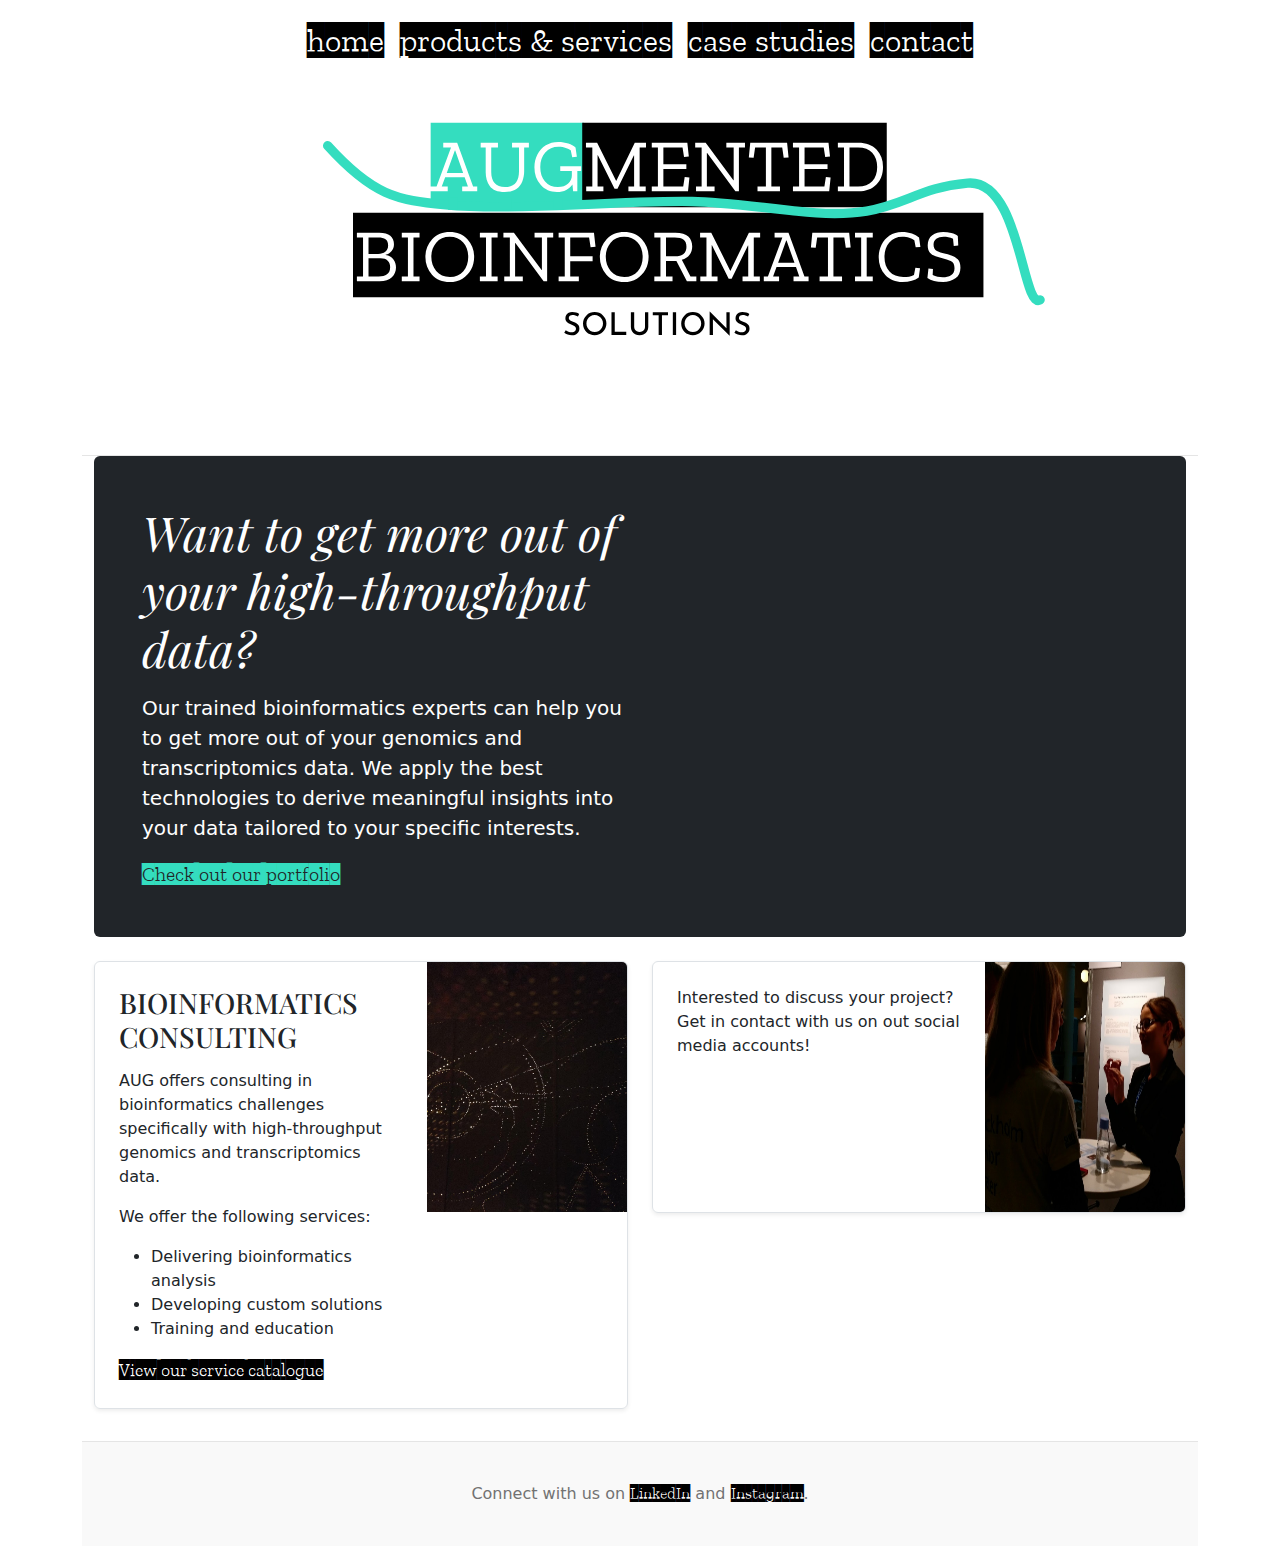
<file: index.html>
<!doctype html>
<html lang="en" data-bs-theme="auto">
  <head>

    <meta charset="utf-8">
    <meta name="viewport" content="width=device-width, initial-scale=1">
    <meta name="description" content="">
    <meta name="author" content="Mark Otto, Jacob Thornton, and Bootstrap contributors">
    <meta name="generator" content="Hugo 0.111.3">
    <meta property="og:image" content="images/logo.svg">
    <title>AUG</title>

    <link rel="icon" href="images\favicon.png" type="image/x-icon" />

    <link rel="canonical" href="https://getbootstrap.com/docs/5.3/examples/blog/">
    <link rel="canonical" href="https://getbootstrap.com/docs/5.3/examples/offcanvas-navbar/">

    <!-- Zilla Slab Highlight font -->
    <link rel="preconnect" href="https://fonts.googleapis.com">
    <link rel="preconnect" href="https://fonts.gstatic.com" crossorigin>
    <link href="https://fonts.googleapis.com/css2?family=Zilla+Slab+Highlight&display=swap" rel="stylesheet">
  

<link href="css/bootstrap.min.css" rel="stylesheet">

    <style>
      .bd-placeholder-img {
        font-size: 1.125rem;
        text-anchor: middle;
        -webkit-user-select: none;
        -moz-user-select: none;
        user-select: none;
      }

      @media (min-width: 768px) {
        .bd-placeholder-img-lg {
          font-size: 3.5rem;
        }
      }

      .b-example-divider {
        width: 100%;
        height: 3rem;
        background-color: rgba(0, 0, 0, .1);
        border: solid rgba(0, 0, 0, .15);
        border-width: 1px 0;
        box-shadow: inset 0 .5em 1.5em rgba(0, 0, 0, .1), inset 0 .125em .5em rgba(0, 0, 0, .15);
      }

      .b-example-vr {
        flex-shrink: 0;
        width: 1.5rem;
        height: 100vh;
      }

      .bi {
        vertical-align: -.125em;
        fill: currentColor;
      }

      .nav-scroller {
        position: relative;
        z-index: 2;
        height: 6rem;
        overflow-y: hidden;
      }

      .nav-scroller .nav {
        display: flex;
        flex-wrap: nowrap;
        padding-bottom: 1rem;
        margin-top: -1px;
        margin-right: 200px;
        margin-left: 200px;
        overflow-x: auto;
        text-align: center;
        white-space: nowrap;
        -webkit-overflow-scrolling: touch;
      }


    </style>
    
    <!-- Custom styles for this template -->
    <link href="https://fonts.googleapis.com/css?family=Playfair&#43;Display:700,900&amp;display=swap" rel="stylesheet">
    <!-- Custom styles for this template -->
    <link href="css/blog.css" rel="stylesheet">
  </head>
  <body>
    
<div class="container">
  <header class="blog-header lh-1 py-3">
      <div class="mx-auto text-center">
        <a class="blog-header-logo text-body-emphasis" href="https://augbioinformatics.com/">
          <img src="images/logo.svg" alt="AUGMENTED BIOINFORMATICS SOLUTIONS" style="width: 100%; height: auto; display: block; margin: 0 auto;">
        </a>
      </div>
  </header>

  <nav class="navbar navbar-expand-lg fixed-top navbar-light bg-white" aria-label="Main navigation">
    <div class="container-fluid">
      <button class="navbar-toggler" type="button" data-bs-toggle="offcanvas" data-bs-target="#offcanvasNavbar" aria-controls="offcanvasNavbar">
        <span class="navbar-toggler-icon"></span>
      </button>
      <div class="navbar-collapse offcanvas-collapse bg-white" id="offcanvasNavbar">
        <ul class="navbar-nav mx-auto mb-2 mb-lg-0">
          <li class="nav-item">
            <a class="nav-link active" aria-current="page" href="https://augbioinformatics.com/">home</a>
          </li>
          <li class="nav-item dropdown">
            <a class="nav-link dropdown-toggle" href="productsandservices.html" data-bs-toggle="dropdown" aria-expanded="false">products & services</a>
            <ul class="dropdown-menu border">
              <li><a class="dropdown-item fs-3" href="productsandservices.html">genomics</a></li>
              <li><a class="dropdown-item fs-3" href="productsandservices.html">transcriptomics</a></li>
              <li><a class="dropdown-item fs-3" href="productsandservices.html">multi-omics</a></li>
            </ul>
          </li>
          <li class="nav-item">
            <a class="nav-link active" aria-current="page" href="casestudies.html">case studies</a>
          </li>
          <li class="nav-item">
            <a class="nav-link active" aria-current="page" href="contact.html">contact</a>
          </li>
        </ul>
      </div>
    </div>
  </nav>
  

<main class="container">
  <div class="p-4 p-md-5 mb-4 rounded text-bg-dark">
    <div class="col-md-6 px-0">
      <h1 class="display-4 fst-italic">Want to get more out of your high-throughput data?</h1>
      <p class="lead my-3">Our trained bioinformatics experts can help you to get more out of your genomics and transcriptomics data. We apply
        the best technologies to derive meaningful insights into your data tailored to your specific interests.
      </p>
      <p class="lead mb-0" style="font-family: 'Zilla Slab Highlight';"><a href="casestudies.html" style="color: #34DDBF;">Check out our portfolio</a></p>
    </div>
  </div>

  <div class="row mb-2">
    <div class="col-md-6">
      <div class="row g-0 border rounded overflow-hidden flex-md-row mb-4 shadow-sm h-md-500 position-relative">
        <div class="col p-4 d-flex flex-column position-static">
          <!--<strong class="d-inline-block mb-2 text-primary">World</strong> -->
          <h3 class="mb-0" style="padding-bottom: 1rem;">BIOINFORMATICS CONSULTING</h3>
          <!--<div class="mb-1 text-body-secondary">Nov 12</div> -->
          <p class="card-text mb-auto" style="padding-bottom: 1rem;">AUG offers consulting in bioinformatics challenges specifically with high-throughput genomics and transcriptomics data.</p>
          <p class="card-text mb-auto" style="padding-bottom: 1rem;">We offer the following services:</p>
          <ul>
            <li>Delivering bioinformatics analysis</li>
            <li>Developing custom solutions</li>
            <li>Training and education</li>
          </ul>
          <a href="productsandservices.html" class="stretched-link" style="font-family: 'Zilla Slab Highlight'; color: black; font-size: large;">View our service catalogue</a>
        </div>
        <div class="col-auto d-none d-lg-block">
          <img src="images/art.jpeg" alt="Description of your image" width="200" height="250">
        </div>        
      </div>
    </div>

    <div class="col-md-6">
      <div class="row g-0 border rounded overflow-hidden flex-md-row mb-4 shadow-sm h-md-500 position-relative">
        <div class="col p-4 d-flex flex-column position-static">
          <!--<strong class="d-inline-block mb-2 text-success">Design</strong>-->
          <!--<h3 class="mb-0">Post title</h3>-->
          <!--<div class="mb-1 text-body-secondary">Nov 11</div>-->
          <p class="mb-auto" style="padding-bottom: 1rem;">Interested to discuss your project? Get in contact with us on out social media accounts!</p>
          <!--<form role="form">
            <div class="form-group">
              <input class="form-control me-2 mb-3" type="name" placeholder="Name" aria-label="name">
            </div>
            <div class="form-group">
              <input class="form-control me-2 mb-3" type="email" placeholder="Email" aria-label="email">
            </div>
            <div class="form-group">
              <input class="form-control me-2 mb-3" type="phone" placeholder="Phone" aria-label="phone">
            </div>
            <div class="form-group">
              <input class="form-control me-2 mb-3" type="message" placeholder="What would you like to discuss?" aria-label="message">
            </div>
            <button type="submit" style="font-family: 'Zilla Slab Highlight'; color: black; font-size: large;">Submit</button>
          </form> -->
        </div>
        <div class="col-auto d-none d-lg-block">
          <img src="images/talking.jpeg" alt="Description of your image" width="200" height="250">
        </div>  
      </div>
    </div>
  </div>

</main>

<footer class="blog-footer">
  <p>Connect with us on <a href="https://www.linkedin.com/in/maija-utriainen-0a44ba6a/" style="font-family: 'Zilla Slab Highlight'; color: black;">LinkedIn</a> 
    and <a href="https://www.instagram.com/muijatriainen/" style="font-family: 'Zilla Slab Highlight'; color: black;">Instagram</a>.</p>
</footer>

<!--script for navbar dropdown action-->
<script src="js/bootstrap.bundle.min.js"></script>
<script src="js/offcanvas-navbar.js"></script>

    
  </body>
</html>
</file>
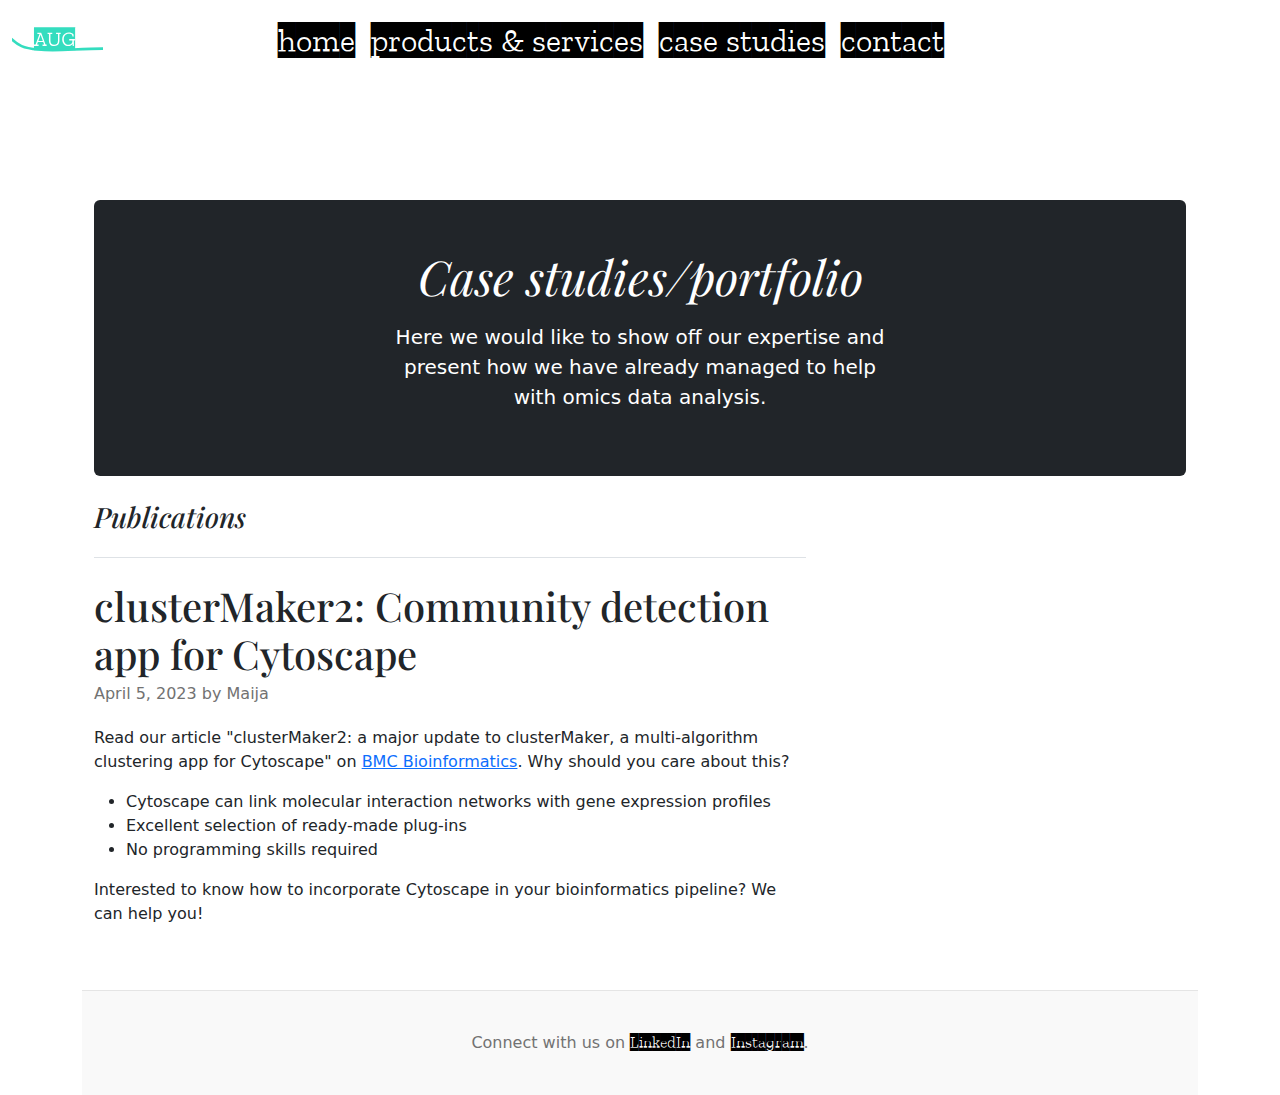
<file: casestudies.html>
<!doctype html>
<html lang="en" data-bs-theme="auto">
  <head>

    <meta charset="utf-8">
    <meta name="viewport" content="width=device-width, initial-scale=1">
    <meta name="description" content="">
    <meta name="author" content="Mark Otto, Jacob Thornton, and Bootstrap contributors">
    <meta name="generator" content="Hugo 0.111.3">
    <title>AUG</title>

    <link rel="icon" href="images\favicon.png" type="image/x-icon" />

    <link rel="canonical" href="https://getbootstrap.com/docs/5.3/examples/blog/">
    <link rel="canonical" href="https://getbootstrap.com/docs/5.3/examples/offcanvas-navbar/">

    <!-- Zilla Slab Highlight font -->
    <link rel="preconnect" href="https://fonts.googleapis.com">
    <link rel="preconnect" href="https://fonts.gstatic.com" crossorigin>
    <link href="https://fonts.googleapis.com/css2?family=Zilla+Slab+Highlight&display=swap" rel="stylesheet">
  

<link href="css/bootstrap.min.css" rel="stylesheet">

    <style>

      .bd-placeholder-img {
        font-size: 1.125rem;
        text-anchor: middle;
        -webkit-user-select: none;
        -moz-user-select: none;
        user-select: none;
      }

      @media (min-width: 768px) {
        .bd-placeholder-img-lg {
          font-size: 3.5rem;
        }
      }

      .b-example-divider {
        width: 100%;
        height: 3rem;
        background-color: rgba(0, 0, 0, .1);
        border: solid rgba(0, 0, 0, .15);
        border-width: 1px 0;
        box-shadow: inset 0 .5em 1.5em rgba(0, 0, 0, .1), inset 0 .125em .5em rgba(0, 0, 0, .15);
      }

      .b-example-vr {
        flex-shrink: 0;
        width: 1.5rem;
        height: 100vh;
      }

      .bi {
        vertical-align: -.125em;
        fill: currentColor;
      }

      .nav-scroller {
        position: relative;
        z-index: 2;
        height: 6rem;
        overflow-y: hidden;
      }

      .nav-scroller .nav {
        display: flex;
        flex-wrap: nowrap;
        padding-bottom: 1rem;
        margin-top: -1px;
        margin-right: 200px;
        margin-left: 200px;
        overflow-x: auto;
        text-align: center;
        white-space: nowrap;
        -webkit-overflow-scrolling: touch;
      }

    </style>
    
    <!-- Custom styles for this template -->
    <link href="https://fonts.googleapis.com/css?family=Playfair&#43;Display:700,900&amp;display=swap" rel="stylesheet">
    <!-- Custom styles for this template -->
    <link href="css/blog.css" rel="stylesheet">
  </head>
  <body>
    
<div class="container">

  <nav class="navbar navbar-expand-lg fixed-top navbar-light bg-white" aria-label="Main navigation">
    <div class="container-fluid">
        <a class="navbar-brand" href="https://augbioinformatics.com/">
            <img src="images\logoshort.svg" alt="AUG logo" height="50">
          </a>
      <button class="navbar-toggler" type="button" data-bs-toggle="offcanvas" data-bs-target="#offcanvasNavbar" aria-controls="offcanvasNavbar">
        <span class="navbar-toggler-icon"></span>
      </button>
      <div class="navbar-collapse offcanvas-collapse bg-white" id="offcanvasNavbar"  style="margin-right: 165px;">
        <ul class="navbar-nav mx-auto mb-2 mb-lg-0">
          <li class="nav-item">
            <a class="nav-link active" aria-current="page" href="https://augbioinformatics.com/">home</a>
          </li>
          <li class="nav-item dropdown">
            <a class="nav-link dropdown-toggle" href="productsandservices.html" data-bs-toggle="dropdown" aria-expanded="false">products & services</a>
            <ul class="dropdown-menu border">
              <li><a class="dropdown-item fs-3" href="productsandservices.html">genomics</a></li>
              <li><a class="dropdown-item fs-3" href="productsandservices.html">transcriptomics</a></li>
              <li><a class="dropdown-item fs-3" href="productsandservices.html">multi-omics</a></li>
            </ul>
          </li>
          <li class="nav-item">
            <a class="nav-link active" aria-current="page" href="casestudies.html">case studies</a>
          </li>
          <li class="nav-item">
            <a class="nav-link active" aria-current="page" href="contact.html">contact</a>
          </li>
        </ul>
      </div>
    </div>
  </nav>
  

<main class="container" style="padding-top: 200px;">
  <div class="p-4 p-md-5 mb-4 rounded text-bg-dark">
    <div class="col-md-6 px-0" style="margin: 0 auto; text-align: center;">
      <h1 class="display-4 fst-italic">Case studies/portfolio</h1>
      <p class="lead my-3">Here we would like to show off our expertise and present how we have already managed to help with omics data analysis.
      </p>
    </div>
  </div>


  <div class="row g-5">
    <div class="col-md-8">
      <h3 class="pb-4 mb-4 fst-italic border-bottom">
        Publications
      </h3>
      
      <!--TO ADD MORE SECTIONS TO PORTFOLIO-->
      <!--
      <article class="blog-post">
        <h2 class="blog-post-title mb-1">Sample blog post</h2>
        <p class="blog-post-meta">January 1, 2021 by <a href="#">Mark</a></p>

        <p>This blog post shows a few different types of content that’s supported and styled with Bootstrap. Basic typography, lists, tables, images, code, and more are all supported as expected.</p>
        <hr>
        <p>This is some additional paragraph placeholder content. It has been written to fill the available space and show how a longer snippet of text affects the surrounding content. We'll repeat it often to keep the demonstration flowing, so be on the lookout for this exact same string of text.</p>
        <h2>Blockquotes</h2>
        <p>This is an example blockquote in action:</p>
        <blockquote class="blockquote">
          <p>Quoted text goes here.</p>
        </blockquote>
        <p>This is some additional paragraph placeholder content. It has been written to fill the available space and show how a longer snippet of text affects the surrounding content. We'll repeat it often to keep the demonstration flowing, so be on the lookout for this exact same string of text.</p>
        <h3>Example lists</h3>
        <p>This is some additional paragraph placeholder content. It's a slightly shorter version of the other highly repetitive body text used throughout. This is an example unordered list:</p>
        <ul>
          <li>First list item</li>
          <li>Second list item with a longer description</li>
          <li>Third list item to close it out</li>
        </ul>
        <p>And this is an ordered list:</p>
        <ol>
          <li>First list item</li>
          <li>Second list item with a longer description</li>
          <li>Third list item to close it out</li>
        </ol>
        <p>And this is a definition list:</p>
        <dl>
          <dt>HyperText Markup Language (HTML)</dt>
          <dd>The language used to describe and define the content of a Web page</dd>
          <dt>Cascading Style Sheets (CSS)</dt>
          <dd>Used to describe the appearance of Web content</dd>
          <dt>JavaScript (JS)</dt>
          <dd>The programming language used to build advanced Web sites and applications</dd>
        </dl>
        <h2>Inline HTML elements</h2>
        <p>HTML defines a long list of available inline tags, a complete list of which can be found on the <a href="https://developer.mozilla.org/en-US/docs/Web/HTML/Element">Mozilla Developer Network</a>.</p>
        <ul>
          <li><strong>To bold text</strong>, use <code class="language-plaintext highlighter-rouge">&lt;strong&gt;</code>.</li>
          <li><em>To italicize text</em>, use <code class="language-plaintext highlighter-rouge">&lt;em&gt;</code>.</li>
          <li>Abbreviations, like <abbr title="HyperText Markup Language">HTML</abbr> should use <code class="language-plaintext highlighter-rouge">&lt;abbr&gt;</code>, with an optional <code class="language-plaintext highlighter-rouge">title</code> attribute for the full phrase.</li>
          <li>Citations, like <cite>— Mark Otto</cite>, should use <code class="language-plaintext highlighter-rouge">&lt;cite&gt;</code>.</li>
          <li><del>Deleted</del> text should use <code class="language-plaintext highlighter-rouge">&lt;del&gt;</code> and <ins>inserted</ins> text should use <code class="language-plaintext highlighter-rouge">&lt;ins&gt;</code>.</li>
          <li>Superscript <sup>text</sup> uses <code class="language-plaintext highlighter-rouge">&lt;sup&gt;</code> and subscript <sub>text</sub> uses <code class="language-plaintext highlighter-rouge">&lt;sub&gt;</code>.</li>
        </ul>
        <p>Most of these elements are styled by browsers with few modifications on our part.</p>
        <h2>Heading</h2>
        <p>This is some additional paragraph placeholder content. It has been written to fill the available space and show how a longer snippet of text affects the surrounding content. We'll repeat it often to keep the demonstration flowing, so be on the lookout for this exact same string of text.</p>
        <h3>Sub-heading</h3>
        <p>This is some additional paragraph placeholder content. It has been written to fill the available space and show how a longer snippet of text affects the surrounding content. We'll repeat it often to keep the demonstration flowing, so be on the lookout for this exact same string of text.</p>
        <pre><code>Example code block</code></pre>
        <p>This is some additional paragraph placeholder content. It's a slightly shorter version of the other highly repetitive body text used throughout.</p>
      </article>

      <article class="blog-post">
        <h2 class="blog-post-title mb-1">Another blog post</h2>
        <p class="blog-post-meta">December 23, 2020 by <a href="#">Jacob</a></p>

        <p>This is some additional paragraph placeholder content. It has been written to fill the available space and show how a longer snippet of text affects the surrounding content. We'll repeat it often to keep the demonstration flowing, so be on the lookout for this exact same string of text.</p>
        <blockquote>
          <p>Longer quote goes here, maybe with some <strong>emphasized text</strong> in the middle of it.</p>
        </blockquote>
        <p>This is some additional paragraph placeholder content. It has been written to fill the available space and show how a longer snippet of text affects the surrounding content. We'll repeat it often to keep the demonstration flowing, so be on the lookout for this exact same string of text.</p>
        <h3>Example table</h3>
        <p>And don't forget about tables in these posts:</p>
        <table class="table">
          <thead>
            <tr>
              <th>Name</th>
              <th>Upvotes</th>
              <th>Downvotes</th>
            </tr>
          </thead>
          <tbody>
            <tr>
              <td>Alice</td>
              <td>10</td>
              <td>11</td>
            </tr>
            <tr>
              <td>Bob</td>
              <td>4</td>
              <td>3</td>
            </tr>
            <tr>
              <td>Charlie</td>
              <td>7</td>
              <td>9</td>
            </tr>
          </tbody>
          <tfoot>
            <tr>
              <td>Totals</td>
              <td>21</td>
              <td>23</td>
            </tr>
          </tfoot>
        </table>

        <p>This is some additional paragraph placeholder content. It's a slightly shorter version of the other highly repetitive body text used throughout.</p>
      </article>

    -->

      <article class="blog-post">
        <h2 class="blog-post-title mb-1">clusterMaker2: Community detection app for Cytoscape</h2>
        <p class="blog-post-meta">April 5, 2023 by Maija</a></p>

        <p>Read our article "clusterMaker2: a major update to clusterMaker, a multi-algorithm clustering app for Cytoscape" on 
            <a href="https://bmcbioinformatics.biomedcentral.com/articles/10.1186/s12859-023-05225-z">BMC Bioinformatics</a>. Why should you care about this?</p>
        <ul>
          <li>Cytoscape can link molecular interaction networks with gene expression profiles</li>
          <li>Excellent selection of ready-made plug-ins</li>
          <li>No programming skills required</li>
        </ul>
        <p>Interested to know how to incorporate Cytoscape in your bioinformatics pipeline? We can help you!</p>
      </article>

      <!--
      <nav class="blog-pagination" aria-label="Pagination">
        <a class="btn btn-outline-primary rounded-pill" href="#">Older</a>
        <a class="btn btn-outline-secondary rounded-pill disabled">Newer</a>
      </nav>
      -->

    </div>

    <!--SIDE BAR-->
    <!--
    <div class="col-md-4">
      <div class="position-sticky" style="top: 2rem;">
        <div class="p-4 mb-3 bg-body-tertiary rounded">
          <h4 class="fst-italic">About</h4>
          <p class="mb-0">Customize this section to tell your visitors a little bit about your publication, writers, content, or something else entirely. Totally up to you.</p>
        </div>

        <div class="p-4">
          <h4 class="fst-italic">Archives</h4>
          <ol class="list-unstyled mb-0">
            <li><a href="#">March 2021</a></li>
            <li><a href="#">February 2021</a></li>
            <li><a href="#">January 2021</a></li>
            <li><a href="#">December 2020</a></li>
            <li><a href="#">November 2020</a></li>
            <li><a href="#">October 2020</a></li>
            <li><a href="#">September 2020</a></li>
            <li><a href="#">August 2020</a></li>
            <li><a href="#">July 2020</a></li>
            <li><a href="#">June 2020</a></li>
            <li><a href="#">May 2020</a></li>
            <li><a href="#">April 2020</a></li>
          </ol>
        </div>

        <div class="p-4">
          <h4 class="fst-italic">Find us on...</h4>
          <ol class="list-unstyled">
            <li><a href="#">GitHub</a></li>
            <li><a href="#">LinkedIn</a></li>
            <li><a href="#">Instagram</a></li>
          </ol>
        </div>
      </div>
    </div>
  </div>
-->
</main>

<footer class="blog-footer">
  <p>Connect with us on <a href="https://www.linkedin.com/in/maija-utriainen-0a44ba6a/" style="font-family: 'Zilla Slab Highlight'; color: black;">LinkedIn</a> 
    and <a href="https://www.instagram.com/muijatriainen/" style="font-family: 'Zilla Slab Highlight'; color: black;">Instagram</a>.</p>
</footer>

<!--script for navbar dropdown action-->
<script src="js/bootstrap.bundle.min.js"></script>
<script src="js/offcanvas-navbar.js"></script>

    
  </body>
</html>
</file>
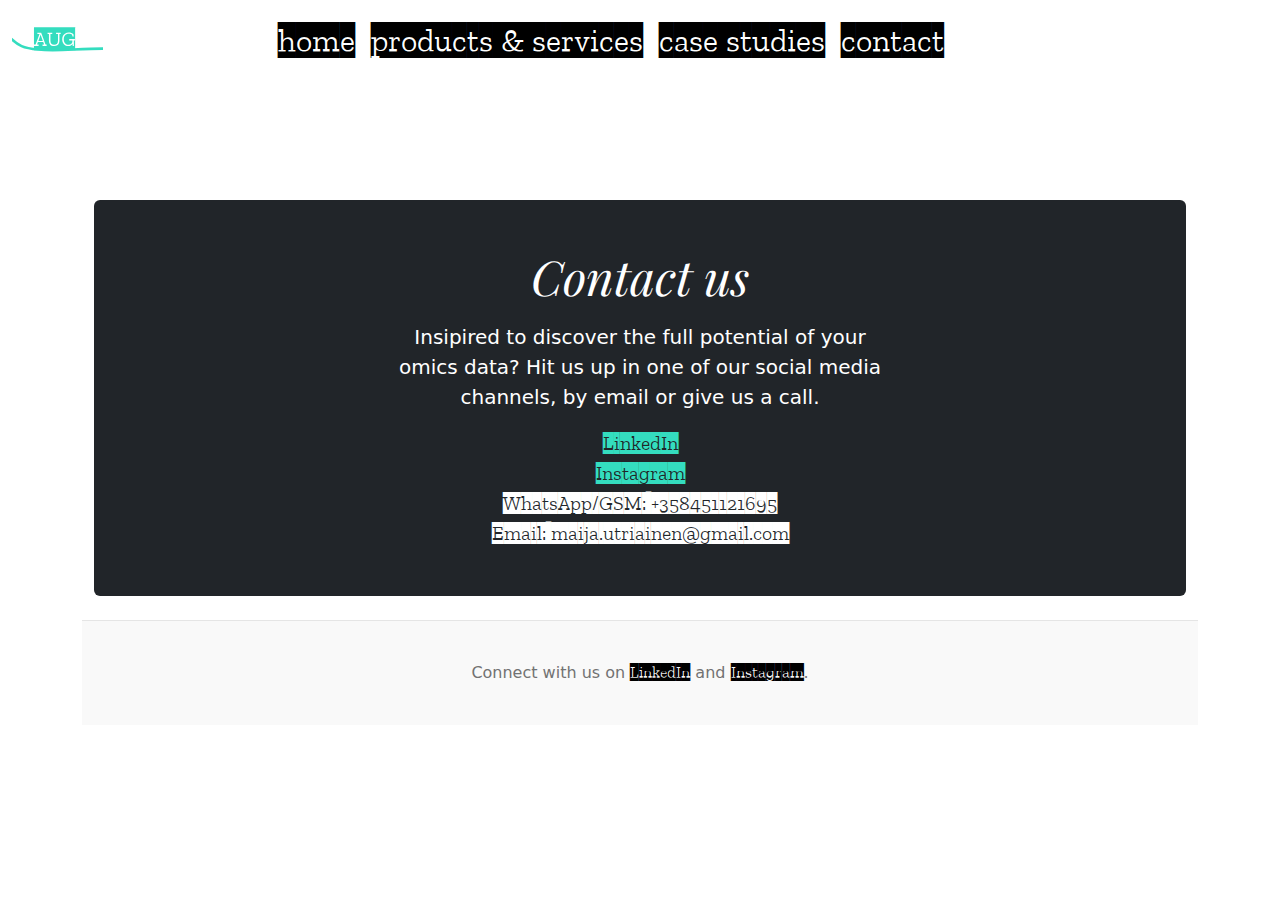
<file: contact.html>
<!doctype html>
<html lang="en" data-bs-theme="auto">
  <head>

    <meta charset="utf-8">
    <meta name="viewport" content="width=device-width, initial-scale=1">
    <meta name="description" content="">
    <meta name="author" content="Mark Otto, Jacob Thornton, and Bootstrap contributors">
    <meta name="generator" content="Hugo 0.111.3">
    <title>AUG</title>

    <link rel="icon" href="images\favicon.png" type="image/x-icon" />

    <link rel="canonical" href="https://getbootstrap.com/docs/5.3/examples/blog/">
    <link rel="canonical" href="https://getbootstrap.com/docs/5.3/examples/offcanvas-navbar/">

    <!-- Zilla Slab Highlight font -->
    <link rel="preconnect" href="https://fonts.googleapis.com">
    <link rel="preconnect" href="https://fonts.gstatic.com" crossorigin>
    <link href="https://fonts.googleapis.com/css2?family=Zilla+Slab+Highlight&display=swap" rel="stylesheet">
  

<link href="css/bootstrap.min.css" rel="stylesheet">

    <style>

      .bd-placeholder-img {
        font-size: 1.125rem;
        text-anchor: middle;
        -webkit-user-select: none;
        -moz-user-select: none;
        user-select: none;
      }

      @media (min-width: 768px) {
        .bd-placeholder-img-lg {
          font-size: 3.5rem;
        }
      }

      .b-example-divider {
        width: 100%;
        height: 3rem;
        background-color: rgba(0, 0, 0, .1);
        border: solid rgba(0, 0, 0, .15);
        border-width: 1px 0;
        box-shadow: inset 0 .5em 1.5em rgba(0, 0, 0, .1), inset 0 .125em .5em rgba(0, 0, 0, .15);
      }

      .b-example-vr {
        flex-shrink: 0;
        width: 1.5rem;
        height: 100vh;
      }

      .bi {
        vertical-align: -.125em;
        fill: currentColor;
      }

      .nav-scroller {
        position: relative;
        z-index: 2;
        height: 6rem;
        overflow-y: hidden;
      }

      .nav-scroller .nav {
        display: flex;
        flex-wrap: nowrap;
        padding-bottom: 1rem;
        margin-top: -1px;
        margin-right: 200px;
        margin-left: 200px;
        overflow-x: auto;
        text-align: center;
        white-space: nowrap;
        -webkit-overflow-scrolling: touch;
      }

    </style>
    
    <!-- Custom styles for this template -->
    <link href="https://fonts.googleapis.com/css?family=Playfair&#43;Display:700,900&amp;display=swap" rel="stylesheet">
    <!-- Custom styles for this template -->
    <link href="css/blog.css" rel="stylesheet">
  </head>
  <body>
    
<div class="container">

  <nav class="navbar navbar-expand-lg fixed-top navbar-light bg-white" aria-label="Main navigation">
    <div class="container-fluid">
        <a class="navbar-brand" href="https://augbioinformatics.com/">
            <img src="images\logoshort.svg" alt="AUG logo" height="50">
          </a>
      <button class="navbar-toggler" type="button" data-bs-toggle="offcanvas" data-bs-target="#offcanvasNavbar" aria-controls="offcanvasNavbar">
        <span class="navbar-toggler-icon"></span>
      </button>
      <div class="navbar-collapse offcanvas-collapse bg-white" id="offcanvasNavbar"  style="margin-right: 165px;">
        <ul class="navbar-nav mx-auto mb-2 mb-lg-0">
          <li class="nav-item">
            <a class="nav-link active" aria-current="page" href="https://augbioinformatics.com/">home</a>
          </li>
          <li class="nav-item dropdown">
            <a class="nav-link dropdown-toggle" href="productsandservices.html" data-bs-toggle="dropdown" aria-expanded="false">products & services</a>
            <ul class="dropdown-menu border">
              <li><a class="dropdown-item fs-3" href="productsandservices.html">genomics</a></li>
              <li><a class="dropdown-item fs-3" href="productsandservices.html">transcriptomics</a></li>
              <li><a class="dropdown-item fs-3" href="productsandservices.html">multi-omics</a></li>
            </ul>
          </li>
          <li class="nav-item">
            <a class="nav-link active" aria-current="page" href="casestudies.html">case studies</a>
          </li>
          <li class="nav-item">
            <a class="nav-link active" aria-current="page" href="contact.html">contact</a>
          </li>
        </ul>
      </div>
    </div>
  </nav>
  

<main class="container" style="padding-top: 200px;">
  <div class="p-4 p-md-5 mb-4 rounded text-bg-dark">
    <div class="col-md-6 px-0" style="margin: 0 auto; text-align: center;">
      <h1 class="display-4 fst-italic">Contact us</h1>
      <p class="lead my-3">Insipired to discover the full potential of your omics data? Hit us up in one of our social media channels, by email
        or give us a call.
      </p>
      <p class="lead mb-0" style="font-family: 'Zilla Slab Highlight';"><a href="https://www.linkedin.com/in/maija-utriainen-0a44ba6a/" style="color: #34DDBF;">LinkedIn</a></p>
      <p class="lead mb-0" style="font-family: 'Zilla Slab Highlight';"><a href="https://www.instagram.com/muijatriainen/" style="color: #34DDBF;">Instagram</a></p>
      <p class="lead mb-0" style="font-family: 'Zilla Slab Highlight';"><a style="color: white;">WhatsApp/GSM: +358451121695</a></p>
      <p class="lead mb-0" style="font-family: 'Zilla Slab Highlight';"><a style="color: white;">Email: maija.utriainen@gmail.com</a></p>
    </div>
  </div>

</main>

<footer class="blog-footer">
  <p>Connect with us on <a href="https://www.linkedin.com/in/maija-utriainen-0a44ba6a/" style="font-family: 'Zilla Slab Highlight'; color: black;">LinkedIn</a> 
    and <a href="https://www.instagram.com/muijatriainen/" style="font-family: 'Zilla Slab Highlight'; color: black;">Instagram</a>.</p>
</footer>

<!--script for navbar dropdown action-->
<script src="js/bootstrap.bundle.min.js"></script>
<script src="js/offcanvas-navbar.js"></script>

    
  </body>
</html>
</file>
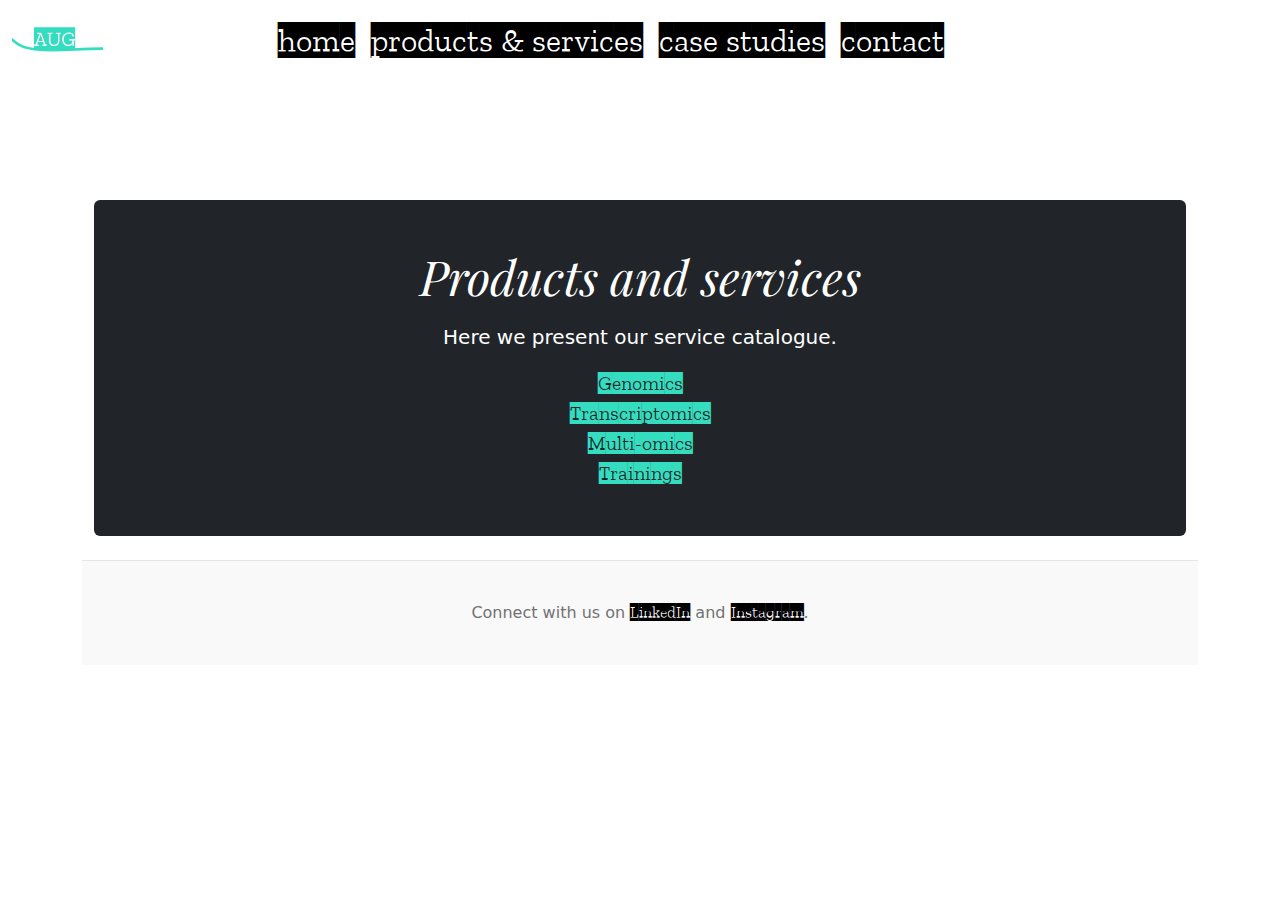
<file: productsandservices.html>
<!doctype html>
<html lang="en" data-bs-theme="auto">
  <head>

    <meta charset="utf-8">
    <meta name="viewport" content="width=device-width, initial-scale=1">
    <meta name="description" content="">
    <meta name="author" content="Mark Otto, Jacob Thornton, and Bootstrap contributors">
    <meta name="generator" content="Hugo 0.111.3">
    <title>AUG</title>

    <link rel="icon" href="images\favicon.png" type="image/x-icon" />

    <link rel="canonical" href="https://getbootstrap.com/docs/5.3/examples/blog/">
    <link rel="canonical" href="https://getbootstrap.com/docs/5.3/examples/offcanvas-navbar/">

    <!-- Zilla Slab Highlight font -->
    <link rel="preconnect" href="https://fonts.googleapis.com">
    <link rel="preconnect" href="https://fonts.gstatic.com" crossorigin>
    <link href="https://fonts.googleapis.com/css2?family=Zilla+Slab+Highlight&display=swap" rel="stylesheet">
  

<link href="css/bootstrap.min.css" rel="stylesheet">

    <style>

      .bd-placeholder-img {
        font-size: 1.125rem;
        text-anchor: middle;
        -webkit-user-select: none;
        -moz-user-select: none;
        user-select: none;
      }

      @media (min-width: 768px) {
        .bd-placeholder-img-lg {
          font-size: 3.5rem;
        }
      }

      .b-example-divider {
        width: 100%;
        height: 3rem;
        background-color: rgba(0, 0, 0, .1);
        border: solid rgba(0, 0, 0, .15);
        border-width: 1px 0;
        box-shadow: inset 0 .5em 1.5em rgba(0, 0, 0, .1), inset 0 .125em .5em rgba(0, 0, 0, .15);
      }

      .b-example-vr {
        flex-shrink: 0;
        width: 1.5rem;
        height: 100vh;
      }

      .bi {
        vertical-align: -.125em;
        fill: currentColor;
      }

      .nav-scroller {
        position: relative;
        z-index: 2;
        height: 6rem;
        overflow-y: hidden;
      }

      .nav-scroller .nav {
        display: flex;
        flex-wrap: nowrap;
        padding-bottom: 1rem;
        margin-top: -1px;
        margin-right: 200px;
        margin-left: 200px;
        overflow-x: auto;
        text-align: center;
        white-space: nowrap;
        -webkit-overflow-scrolling: touch;
      }

    </style>
    
    <!-- Custom styles for this template -->
    <link href="https://fonts.googleapis.com/css?family=Playfair&#43;Display:700,900&amp;display=swap" rel="stylesheet">
    <!-- Custom styles for this template -->
    <link href="css/blog.css" rel="stylesheet">
  </head>
  <body>
    
<div class="container">

  <nav class="navbar navbar-expand-lg fixed-top navbar-light bg-white" aria-label="Main navigation">
    <div class="container-fluid">
        <a class="navbar-brand" href="https://augbioinformatics.com/">
            <img src="images\logoshort.svg" alt="AUG logo" height="50">
          </a>
      <button class="navbar-toggler" type="button" data-bs-toggle="offcanvas" data-bs-target="#offcanvasNavbar" aria-controls="offcanvasNavbar">
        <span class="navbar-toggler-icon"></span>
      </button>
      <div class="navbar-collapse offcanvas-collapse bg-white" id="offcanvasNavbar"  style="margin-right: 165px;">
        <ul class="navbar-nav mx-auto mb-2 mb-lg-0">
          <li class="nav-item">
            <a class="nav-link active" aria-current="page" href="https://augbioinformatics.com/">home</a>
          </li>
          <li class="nav-item dropdown">
            <a class="nav-link dropdown-toggle" href="productsandservices.html" data-bs-toggle="dropdown" aria-expanded="false">products & services</a>
            <ul class="dropdown-menu border">
              <li><a class="dropdown-item fs-3" href="productsandservices.html">genomics</a></li>
              <li><a class="dropdown-item fs-3" href="productsandservices.html">transcriptomics</a></li>
              <li><a class="dropdown-item fs-3" href="productsandservices.html">multi-omics</a></li>
            </ul>
          </li>
          <li class="nav-item">
            <a class="nav-link active" aria-current="page" href="casestudies.html">case studies</a>
          </li>
          <li class="nav-item">
            <a class="nav-link active" aria-current="page" href="contact.html">contact</a>
          </li>
        </ul>
      </div>
    </div>
  </nav>
  

<main class="container" style="padding-top: 200px;">
  <div class="p-4 p-md-5 mb-4 rounded text-bg-dark">
    <div class="col-md-6 px-0" style="margin: 0 auto; text-align: center;">
      <h1 class="display-4 fst-italic">Products and services</h1>
      <p class="lead my-3">Here we present our service catalogue. 
      </p>
      <p class="lead mb-0" style="font-family: 'Zilla Slab Highlight';"><a href="#" style="color: #34DDBF;">Genomics</a></p>
      <p class="lead mb-0" style="font-family: 'Zilla Slab Highlight';"><a href="#" style="color: #34DDBF;">Transcriptomics</a></p>
      <p class="lead mb-0" style="font-family: 'Zilla Slab Highlight';"><a href="#" style="color: #34DDBF;">Multi-omics</a></p>
      <p class="lead mb-0" style="font-family: 'Zilla Slab Highlight';"><a href="#" style="color: #34DDBF;">Trainings</a></p>
    </div>
  </div>

</main>

<footer class="blog-footer">
  <p>Connect with us on <a href="https://www.linkedin.com/in/maija-utriainen-0a44ba6a/" style="font-family: 'Zilla Slab Highlight'; color: black;">LinkedIn</a> 
    and <a href="https://www.instagram.com/muijatriainen/" style="font-family: 'Zilla Slab Highlight'; color: black;">Instagram</a>.</p>
</footer>

<!--script for navbar dropdown action-->
<script src="js/bootstrap.bundle.min.js"></script>
<script src="js/offcanvas-navbar.js"></script>

    
  </body>
</html>
</file>
<file: css/blog.css>
/* stylelint-disable selector-list-comma-newline-after */

.blog-header {
  border-bottom: 1px solid #e5e5e5;
}

.blog-header-logo {
  font-family: "Playfair Display", Georgia, "Times New Roman", serif/*rtl:Amiri, Georgia, "Times New Roman", serif*/;
  font-size: 2.25rem;
}

.blog-header-logo:hover {
  text-decoration: none;
}

h1, h2, h3, h4, h5, h6 {
  font-family: "Playfair Display", Georgia, "Times New Roman", serif/*rtl:Amiri, Georgia, "Times New Roman", serif*/;
}

/*
navigation
*/

@media (max-width: 991.98px) {
  .offcanvas-collapse {
    position: fixed;
    top: 56px; /* Height of navbar */
    bottom: 0;
    left: 100%;
    width: 100%;
    padding-right: 1rem;
    padding-left: 1rem;
    overflow-y: auto;
    visibility: hidden;
    background-color: black;
    transition: transform .3s ease-in-out, visibility .3s ease-in-out;
  }
  .offcanvas-collapse.open {
    visibility: visible;
    transform: translateX(-100%);
  }
}

.navbar {
  font-family: 'Zilla Slab Highlight', serif;
  font-size: xx-large;
  color: black;
}

.navbar .nav-link {
  font-family: 'Zilla Slab Highlight', serif;
  font-size: xx-large;
  color: black;
}

.dropdown-toggle::after {
  display: none;
}

.dropdown:hover .dropdown-menu {
  display: block;
}

.navbar-nav .nav-link:hover,
.navbar-nav .dropdown-item:hover {
  color: #34DDBF;
}




/*
.nav {
  font-family: 'Zilla Slab Highlight', serif;
  font-size: xx-large;
  color: black;
}

.nav a {
  color: black;
}

.nav-scroller .nav {
  color: black;
}

.nav-scroller .nav-link {
  padding-top: .75rem;
  padding-bottom: .75rem;
  font-family: 'Zilla Slab Highlight', serif;
  font-size: xx-large;
  color: black;
}

.nav-scroller .nav-link:hover {
  color: #34DDBF;
}

.nav-scroller .active {
  font-weight: 500;
  color: black;
} */

.display-4 {
  font-size: 2.5rem;
}
@media (min-width: 768px) {
  .display-4 {
    font-size: 3rem;
  }
}

.flex-auto {
  flex: 0 0 auto;
}

.h-250 { height: 250px; }
@media (min-width: 768px) {
  .h-md-250 { height: 250px; }
}

/* Pagination */
.blog-pagination {
  margin-bottom: 4rem;
}

/*
 * Blog posts
 */
.blog-post {
  margin-bottom: 4rem;
}
.blog-post-title {
  font-size: 2.5rem;
}
.blog-post-meta {
  margin-bottom: 1.25rem;
  color: #727272;
}

/*
 * Footer
 */
.blog-footer {
  padding: 2.5rem 0;
  color: #727272;
  text-align: center;
  background-color: #f9f9f9;
  border-top: .05rem solid #e5e5e5;
}
.blog-footer p:last-child {
  margin-bottom: 0;
}



/* copy pasted from offcanvas-navbar-css which i deleted from the repo but it can be found back in bootstrap library*/

/*
html,
body {
  overflow-x: hidden;  Prevent scroll on narrow devices 
}

body {
  padding-top: 56px;
}

.nav-scroller .nav {
  color: rgba(255, 255, 255, .75);
}

.nav-scroller .nav-link {
  padding-top: .75rem;
  padding-bottom: .75rem;
  font-size: .875rem;
  color: #6c757d;
}

.nav-scroller .nav-link:hover {
  color: #007bff;
}

.nav-scroller .active {
  font-weight: 500;
  color: #343a40;
}

.bg-purple {
  background-color: #6f42c1;
}

*/
</file>
